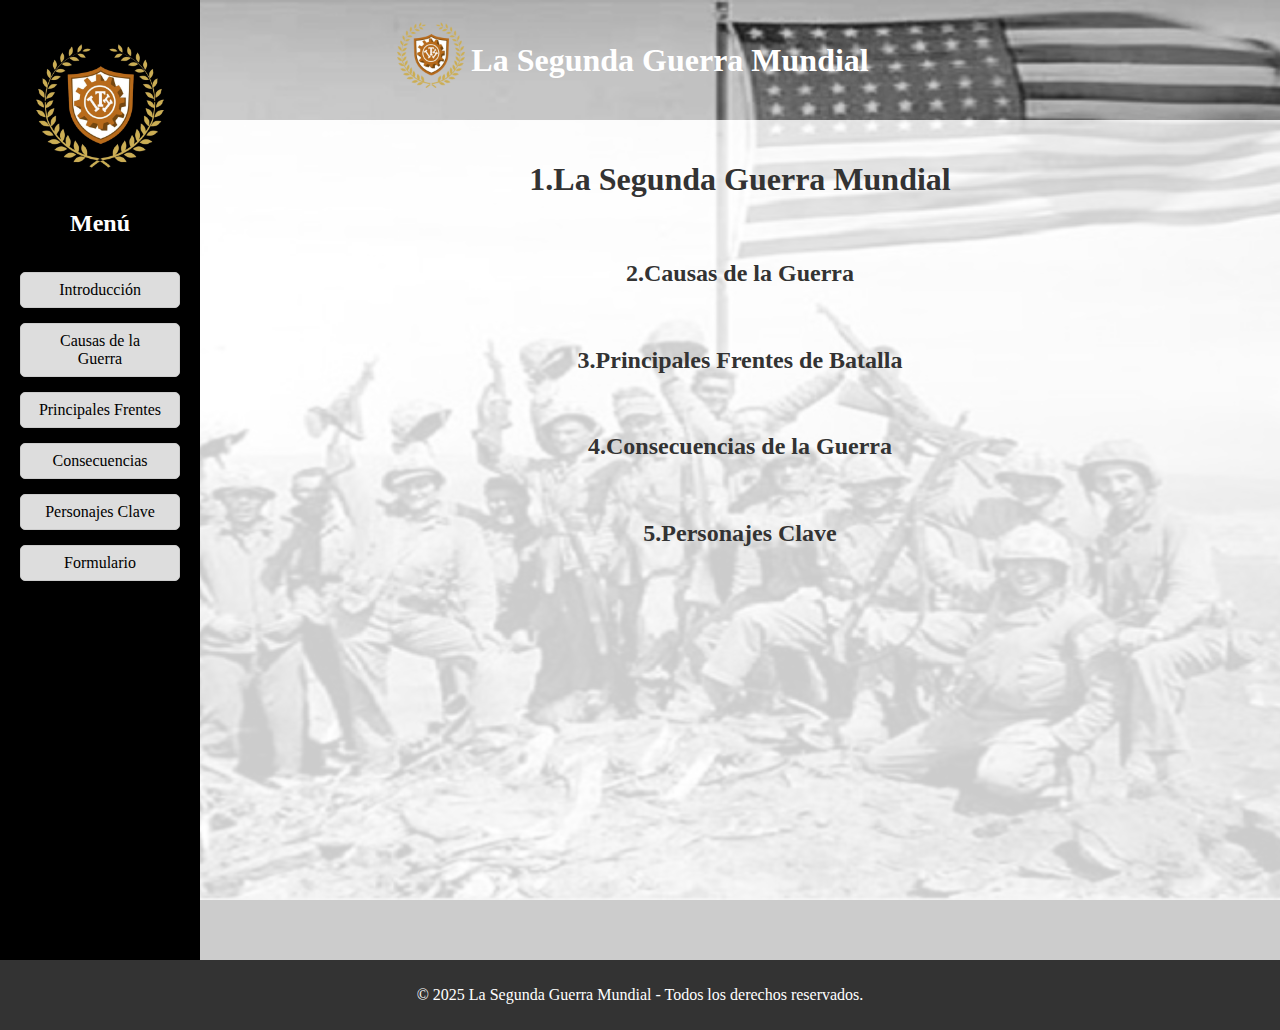
<file: misitiofinal/index.html>
<!DOCTYPE html>
<html lang="es">
<head>
    <meta charset="UTF-8">
    <meta name="viewport" content="width=device-width, initial-scale=1.0">
    <title>La Segunda Guerra Mundial</title>
    <link rel="stylesheet" href="css/style.css">
</head>
<body>
    <header>
        <div class="logo-container">
            <img src="dcc11b646cda1d1730e5da82bcdc0848_480x480_fit.png" alt="Logo">
            <h1>La Segunda Guerra Mundial</h1>
        </div>
    </header>

    <nav>
        <div class="logo-container">
            <img src="dcc11b646cda1d1730e5da82bcdc0848_480x480_fit.png" alt="Logo">
            <h2>Menú</h2>
        </div>
        <ul>
            <li><a href="introduccion.html">Introducción</a></li>
            <li><a href="Causasdelaguerra.html">Causas de la Guerra</a></li>
            <li><a href="principalesfrentres.html">Principales Frentes</a></li>
            <li><a href="consecuenciasdelaguerra.html">Consecuencias</a></li>
            <li><a href="personajesclave.html">Personajes Clave</a></li>
            <li><a href="formulario.html">Formulario</a></li>
        </ul>
    </nav>

    <main>
        <section id="introduccion">
            <h1>1.La Segunda Guerra Mundial</h1>
            
        </section>

        <section id="causas">
            <h2>2.Causas de la Guerra</h2>
            
        </section>

        <section id="principales-frentes">
            <h2>3.Principales Frentes de Batalla</h2>
            
        </section>

        <section id="consecuencias">
            <h2>4.Consecuencias de la Guerra</h2>
            
        </section>

        <section id="personajes-clave">
            <h2>5.Personajes Clave</h2>
            
        </section>
    </main>

    <footer>
        <p>&copy; 2025 La Segunda Guerra Mundial - Todos los derechos reservados.</p>
       
    </footer>
</body>
</html>
</file>
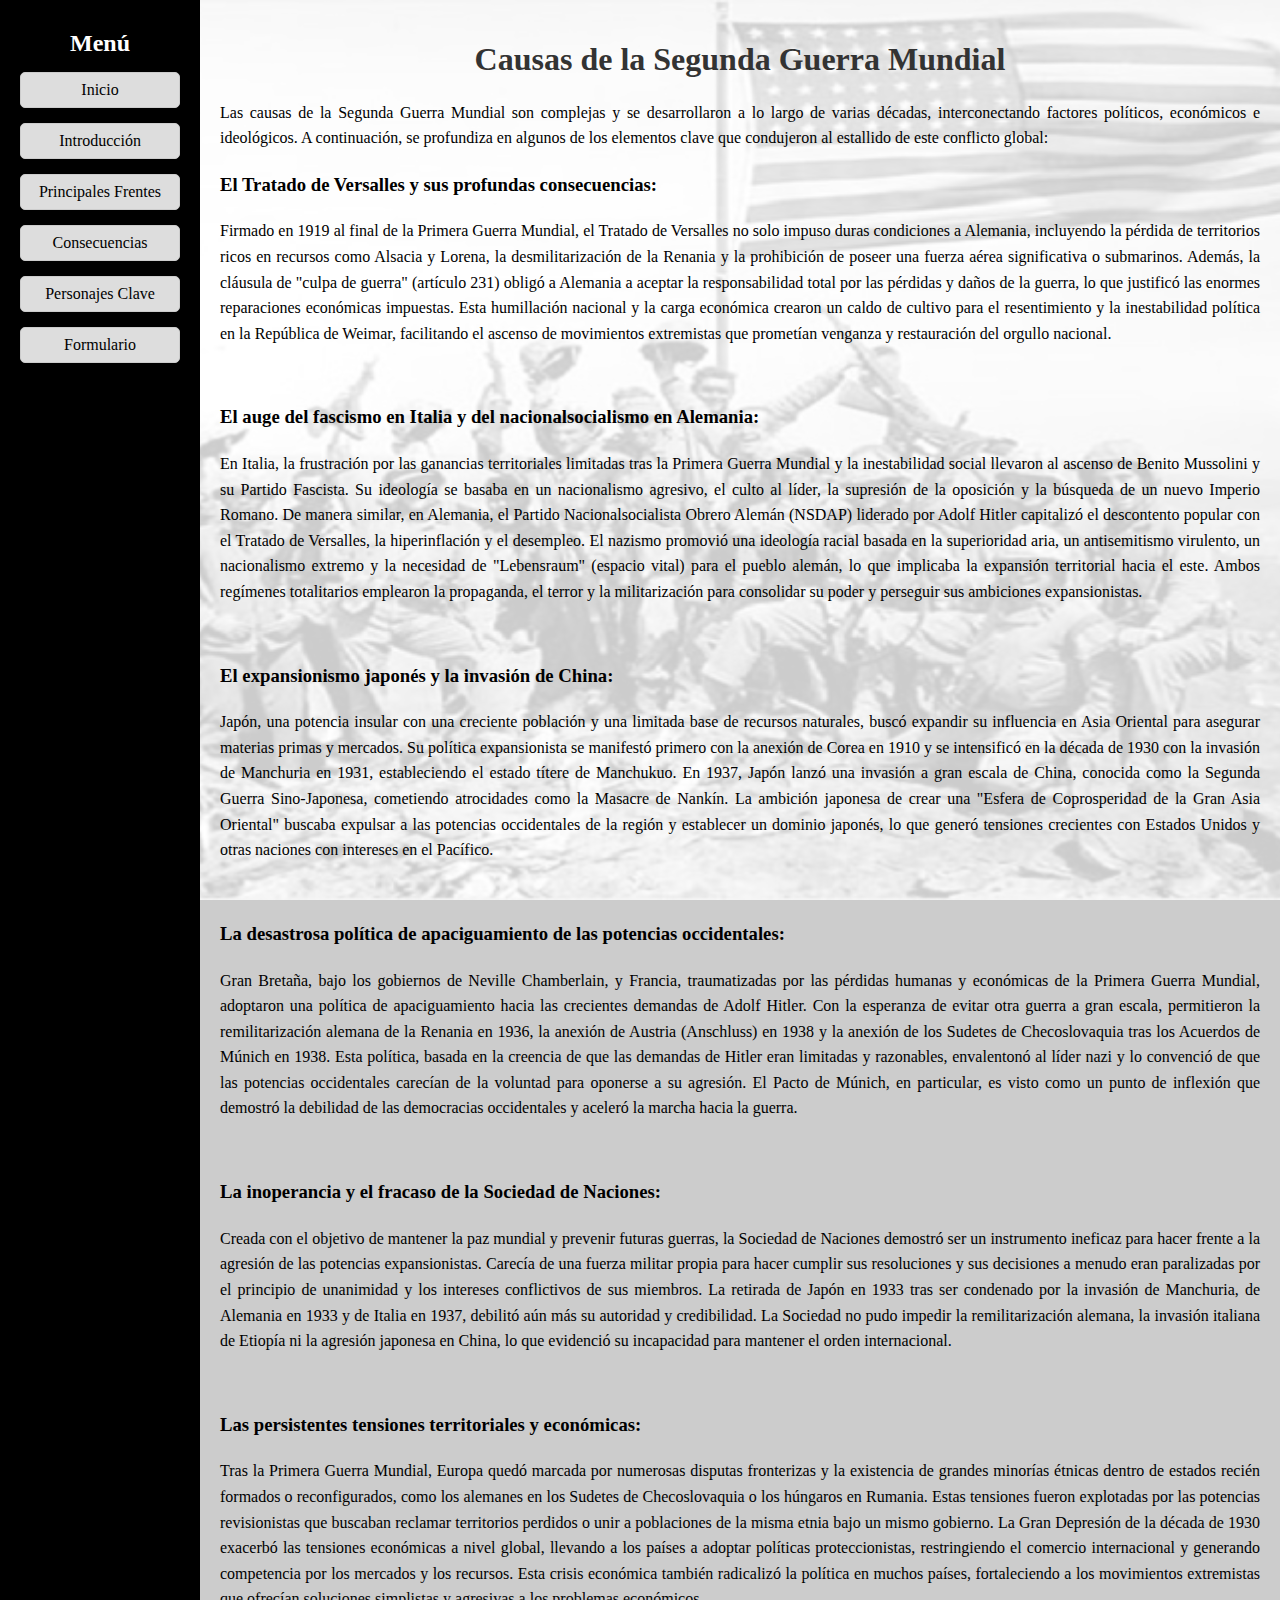
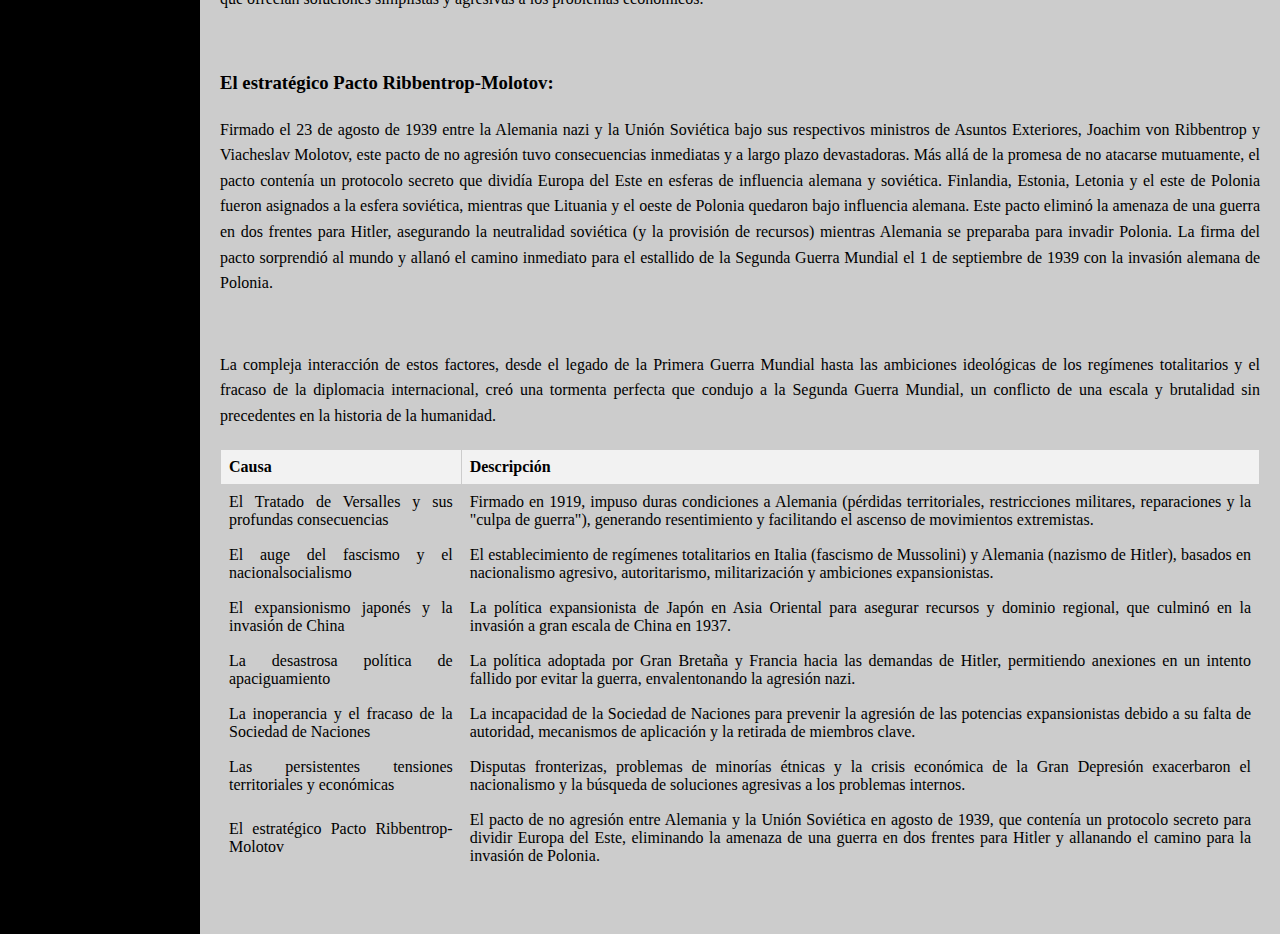
<file: misitiofinal/Causasdelaguerra.html>
<!DOCTYPE html>
<html lang="es">
<head>
    <meta charset="UTF-8">
    <meta name="viewport" content="width=device-width, initial-scale=1.0">
    <title>Introducción - La Segunda Guerra Mundial</title>
    <link rel="stylesheet" href="css/style.css">
</head>
<body>
    <nav>
        <h2>Menú</h2>
        <ul>
            <li><a href="index.html">Inicio</a></li>
            <li><a href="introduccion.html">Introducción</a></li> 
            
            <li><a href="principalesfrentres.html">Principales Frentes</a></li>
            <li><a href="consecuenciasdelaguerra.html">Consecuencias</a></li>
            <li><a href="personajesclave.html">Personajes Clave</a></li>
            <li><a href="formulario.html">Formulario</a></li>
        </ul>
    </nav>

    <main>
    <section id="causas">
        <h1>Causas de la Segunda Guerra Mundial</h1>
        <p>Las causas de la Segunda Guerra Mundial son complejas y se desarrollaron a lo largo de varias décadas, interconectando factores políticos, económicos e ideológicos. A continuación, se profundiza en algunos de los elementos clave que condujeron al estallido de este conflicto global:</p>
        <ul>
            <li>
                <h3>El Tratado de Versalles y sus profundas consecuencias:</h3>
                <p>Firmado en 1919 al final de la Primera Guerra Mundial, el Tratado de Versalles no solo impuso duras condiciones a Alemania, incluyendo la pérdida de territorios ricos en recursos como Alsacia y Lorena, la desmilitarización de la Renania y la prohibición de poseer una fuerza aérea significativa o submarinos. Además, la cláusula de "culpa de guerra" (artículo 231) obligó a Alemania a aceptar la responsabilidad total por las pérdidas y daños de la guerra, lo que justificó las enormes reparaciones económicas impuestas. Esta humillación nacional y la carga económica crearon un caldo de cultivo para el resentimiento y la inestabilidad política en la República de Weimar, facilitando el ascenso de movimientos extremistas que prometían venganza y restauración del orgullo nacional.</p>
            </li>
            <li>
                <h3>El auge del fascismo en Italia y del nacionalsocialismo en Alemania:</h3>
                <p>En Italia, la frustración por las ganancias territoriales limitadas tras la Primera Guerra Mundial y la inestabilidad social llevaron al ascenso de Benito Mussolini y su Partido Fascista. Su ideología se basaba en un nacionalismo agresivo, el culto al líder, la supresión de la oposición y la búsqueda de un nuevo Imperio Romano. De manera similar, en Alemania, el Partido Nacionalsocialista Obrero Alemán (NSDAP) liderado por Adolf Hitler capitalizó el descontento popular con el Tratado de Versalles, la hiperinflación y el desempleo. El nazismo promovió una ideología racial basada en la superioridad aria, un antisemitismo virulento, un nacionalismo extremo y la necesidad de "Lebensraum" (espacio vital) para el pueblo alemán, lo que implicaba la expansión territorial hacia el este. Ambos regímenes totalitarios emplearon la propaganda, el terror y la militarización para consolidar su poder y perseguir sus ambiciones expansionistas.</p>
            </li>
            <li>
                <h3>El expansionismo japonés y la invasión de China:</h3>
                <p>Japón, una potencia insular con una creciente población y una limitada base de recursos naturales, buscó expandir su influencia en Asia Oriental para asegurar materias primas y mercados. Su política expansionista se manifestó primero con la anexión de Corea en 1910 y se intensificó en la década de 1930 con la invasión de Manchuria en 1931, estableciendo el estado títere de Manchukuo. En 1937, Japón lanzó una invasión a gran escala de China, conocida como la Segunda Guerra Sino-Japonesa, cometiendo atrocidades como la Masacre de Nankín. La ambición japonesa de crear una "Esfera de Coprosperidad de la Gran Asia Oriental" buscaba expulsar a las potencias occidentales de la región y establecer un dominio japonés, lo que generó tensiones crecientes con Estados Unidos y otras naciones con intereses en el Pacífico.</p>
            </li>
            <li>
                <h3>La desastrosa política de apaciguamiento de las potencias occidentales:</h3>
                <p>Gran Bretaña, bajo los gobiernos de Neville Chamberlain, y Francia, traumatizadas por las pérdidas humanas y económicas de la Primera Guerra Mundial, adoptaron una política de apaciguamiento hacia las crecientes demandas de Adolf Hitler. Con la esperanza de evitar otra guerra a gran escala, permitieron la remilitarización alemana de la Renania en 1936, la anexión de Austria (Anschluss) en 1938 y la anexión de los Sudetes de Checoslovaquia tras los Acuerdos de Múnich en 1938. Esta política, basada en la creencia de que las demandas de Hitler eran limitadas y razonables, envalentonó al líder nazi y lo convenció de que las potencias occidentales carecían de la voluntad para oponerse a su agresión. El Pacto de Múnich, en particular, es visto como un punto de inflexión que demostró la debilidad de las democracias occidentales y aceleró la marcha hacia la guerra.</p>
            </li>
            <li>
                <h3>La inoperancia y el fracaso de la Sociedad de Naciones:</h3>
                <p>Creada con el objetivo de mantener la paz mundial y prevenir futuras guerras, la Sociedad de Naciones demostró ser un instrumento ineficaz para hacer frente a la agresión de las potencias expansionistas. Carecía de una fuerza militar propia para hacer cumplir sus resoluciones y sus decisiones a menudo eran paralizadas por el principio de unanimidad y los intereses conflictivos de sus miembros. La retirada de Japón en 1933 tras ser condenado por la invasión de Manchuria, de Alemania en 1933 y de Italia en 1937, debilitó aún más su autoridad y credibilidad. La Sociedad no pudo impedir la remilitarización alemana, la invasión italiana de Etiopía ni la agresión japonesa en China, lo que evidenció su incapacidad para mantener el orden internacional.</p>
            </li>
            <li>
                <h3>Las persistentes tensiones territoriales y económicas:</h3>
                <p>Tras la Primera Guerra Mundial, Europa quedó marcada por numerosas disputas fronterizas y la existencia de grandes minorías étnicas dentro de estados recién formados o reconfigurados, como los alemanes en los Sudetes de Checoslovaquia o los húngaros en Rumania. Estas tensiones fueron explotadas por las potencias revisionistas que buscaban reclamar territorios perdidos o unir a poblaciones de la misma etnia bajo un mismo gobierno. La Gran Depresión de la década de 1930 exacerbó las tensiones económicas a nivel global, llevando a los países a adoptar políticas proteccionistas, restringiendo el comercio internacional y generando competencia por los mercados y los recursos. Esta crisis económica también radicalizó la política en muchos países, fortaleciendo a los movimientos extremistas que ofrecían soluciones simplistas y agresivas a los problemas económicos.</p>
            </li>
            <li>
                <h3>El estratégico Pacto Ribbentrop-Molotov:</h3>
                <p>Firmado el 23 de agosto de 1939 entre la Alemania nazi y la Unión Soviética bajo sus respectivos ministros de Asuntos Exteriores, Joachim von Ribbentrop y Viacheslav Molotov, este pacto de no agresión tuvo consecuencias inmediatas y a largo plazo devastadoras. Más allá de la promesa de no atacarse mutuamente, el pacto contenía un protocolo secreto que dividía Europa del Este en esferas de influencia alemana y soviética. Finlandia, Estonia, Letonia y el este de Polonia fueron asignados a la esfera soviética, mientras que Lituania y el oeste de Polonia quedaron bajo influencia alemana. Este pacto eliminó la amenaza de una guerra en dos frentes para Hitler, asegurando la neutralidad soviética (y la provisión de recursos) mientras Alemania se preparaba para invadir Polonia. La firma del pacto sorprendió al mundo y allanó el camino inmediato para el estallido de la Segunda Guerra Mundial el 1 de septiembre de 1939 con la invasión alemana de Polonia.</p>
            </li>
        </ul>
        <p>La compleja interacción de estos factores, desde el legado de la Primera Guerra Mundial hasta las ambiciones ideológicas de los regímenes totalitarios y el fracaso de la diplomacia internacional, creó una tormenta perfecta que condujo a la Segunda Guerra Mundial, un conflicto de una escala y brutalidad sin precedentes en la historia de la humanidad.</p>

        <table>
            <thead>
                <tr>
                    <th>Causa</th>
                    <th>Descripción</th>
                </tr>
            </thead>
            <tbody>
                <tr>
                    <td>El Tratado de Versalles y sus profundas consecuencias</td>
                    <td>Firmado en 1919, impuso duras condiciones a Alemania (pérdidas territoriales, restricciones militares, reparaciones y la "culpa de guerra"), generando resentimiento y facilitando el ascenso de movimientos extremistas.</td>
                </tr>
                <tr>
                    <td>El auge del fascismo y el nacionalsocialismo</td>
                    <td>El establecimiento de regímenes totalitarios en Italia (fascismo de Mussolini) y Alemania (nazismo de Hitler), basados en nacionalismo agresivo, autoritarismo, militarización y ambiciones expansionistas.</td>
                </tr>
                <tr>
                    <td>El expansionismo japonés y la invasión de China</td>
                    <td>La política expansionista de Japón en Asia Oriental para asegurar recursos y dominio regional, que culminó en la invasión a gran escala de China en 1937.</td>
                </tr>
                <tr>
                    <td>La desastrosa política de apaciguamiento</td>
                    <td>La política adoptada por Gran Bretaña y Francia hacia las demandas de Hitler, permitiendo anexiones en un intento fallido por evitar la guerra, envalentonando la agresión nazi.</td>
                </tr>
                <tr>
                    <td>La inoperancia y el fracaso de la Sociedad de Naciones</td>
                    <td>La incapacidad de la Sociedad de Naciones para prevenir la agresión de las potencias expansionistas debido a su falta de autoridad, mecanismos de aplicación y la retirada de miembros clave.</td>
                </tr>
                <tr>
                    <td>Las persistentes tensiones territoriales y económicas</td>
                    <td>Disputas fronterizas, problemas de minorías étnicas y la crisis económica de la Gran Depresión exacerbaron el nacionalismo y la búsqueda de soluciones agresivas a los problemas internos.</td>
                </tr>
                <tr>
                    <td>El estratégico Pacto Ribbentrop-Molotov</td>
                    <td>El pacto de no agresión entre Alemania y la Unión Soviética en agosto de 1939, que contenía un protocolo secreto para dividir Europa del Este, eliminando la amenaza de una guerra en dos frentes para Hitler y allanando el camino para la invasión de Polonia.</td>
                </tr>
            </tbody>
        </table>
    </section>
</main>
</body>
</html>
</file>
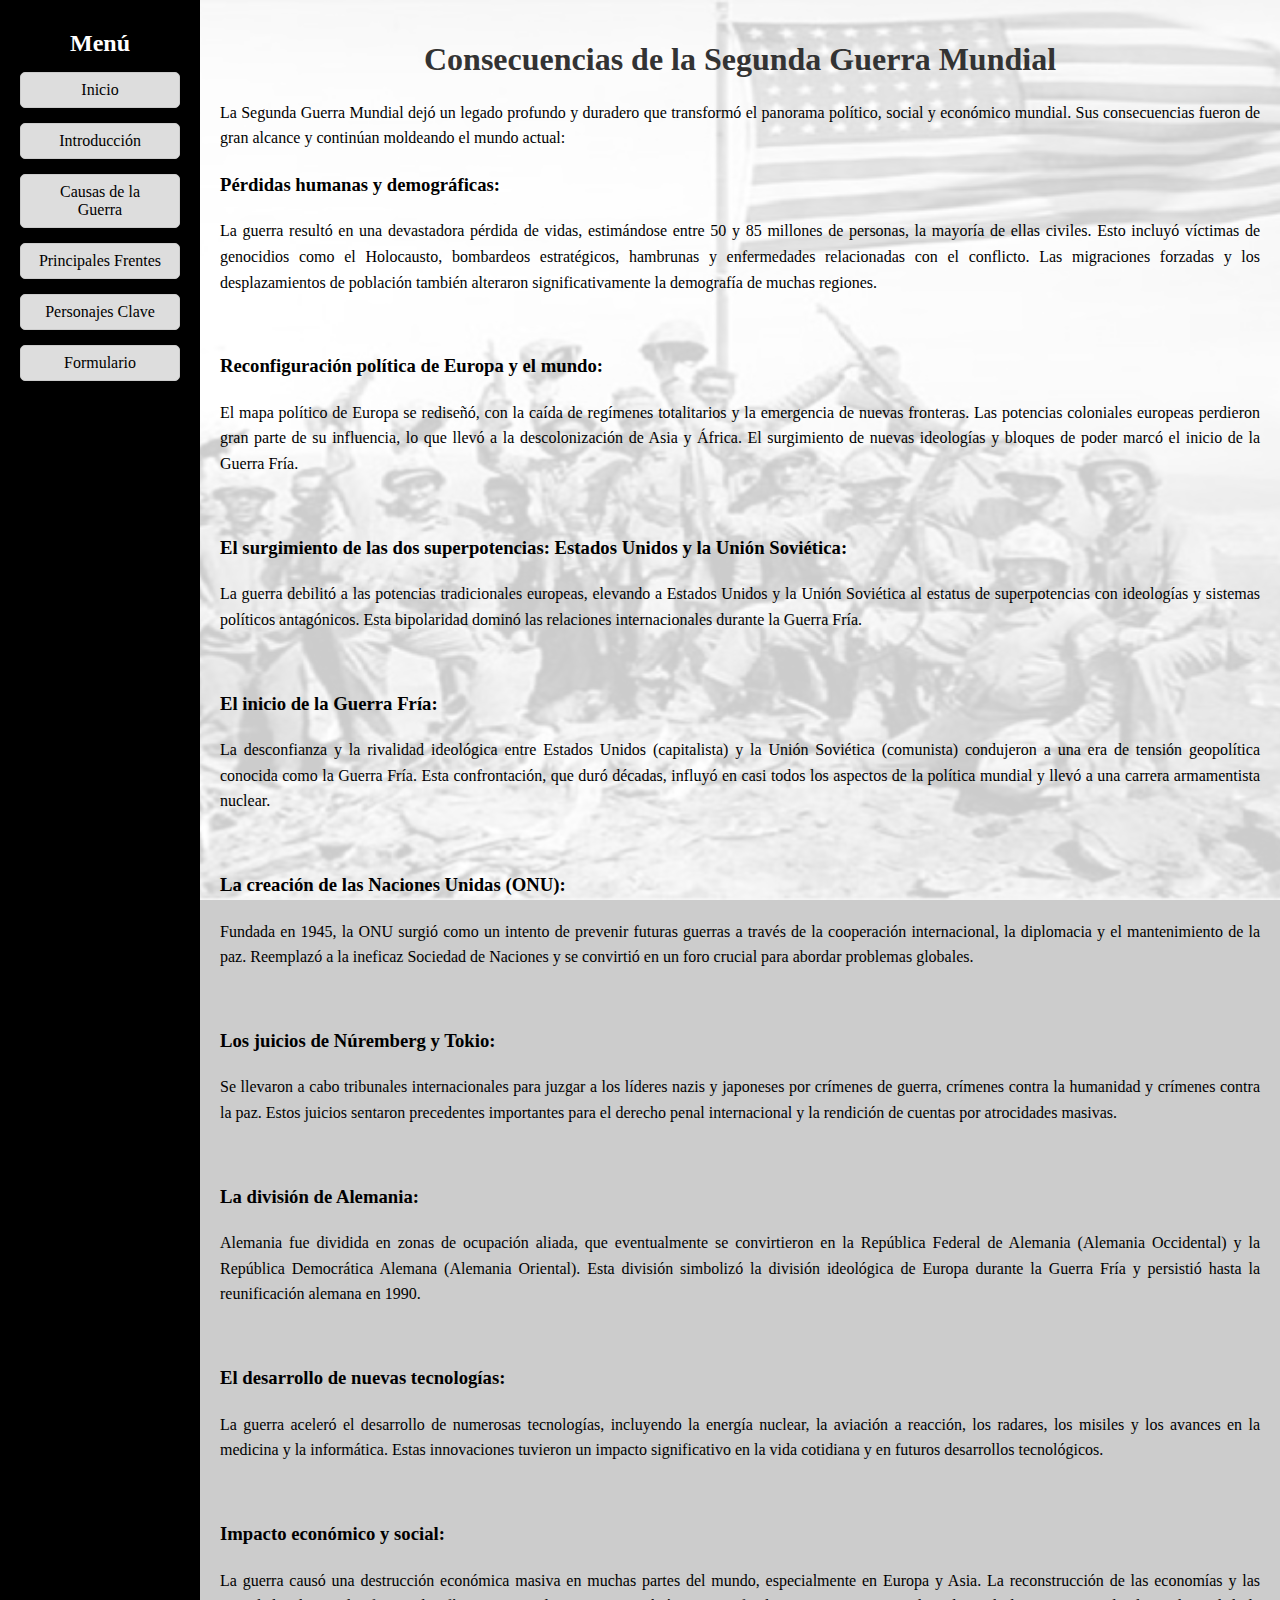
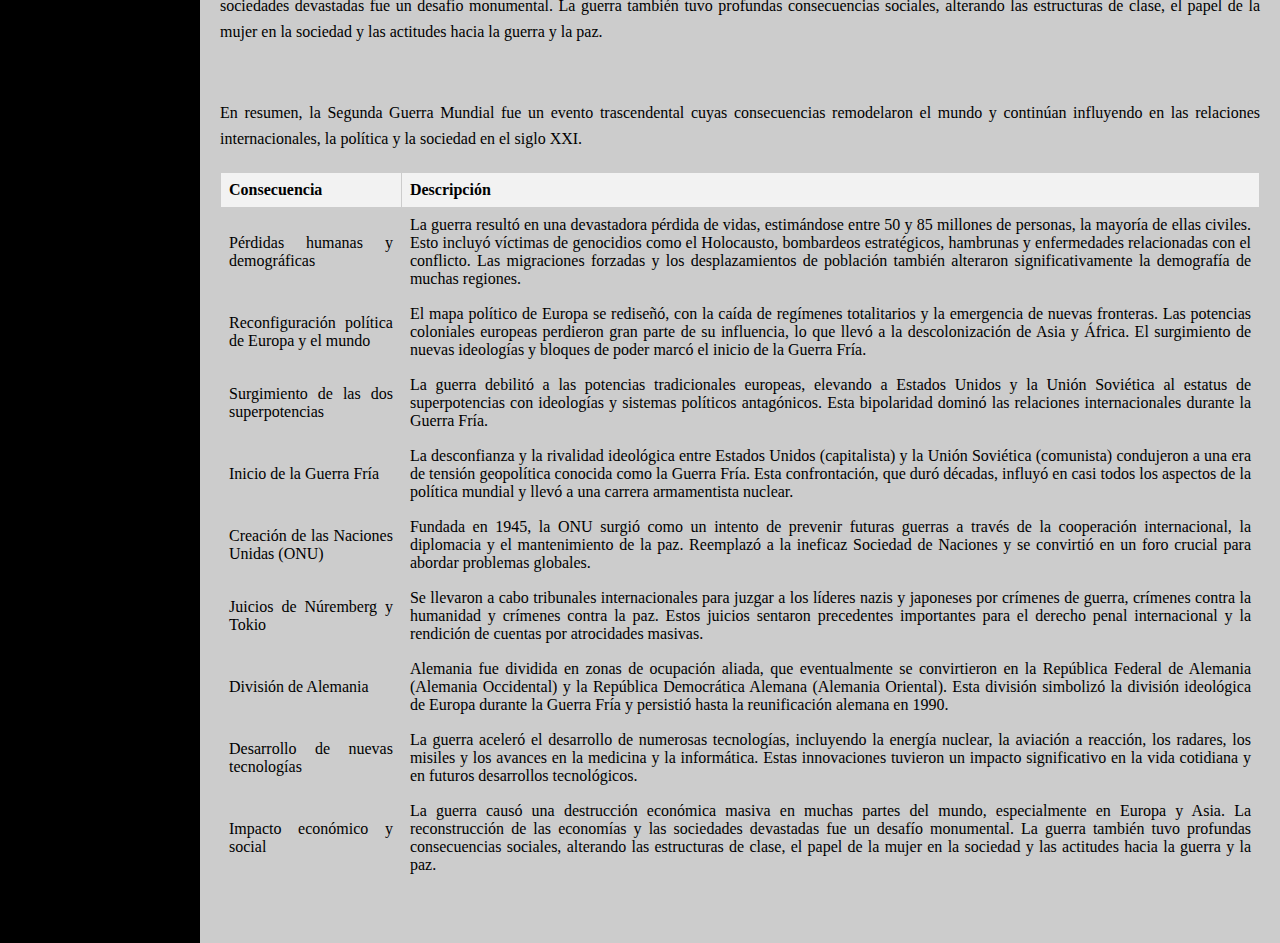
<file: misitiofinal/consecuenciasdelaguerra.html>
<!DOCTYPE html>
<html lang="es">
<head>
    <meta charset="UTF-8">
    <meta name="viewport" content="width=device-width, initial-scale=1.0">
    <title>Introducción - La Segunda Guerra Mundial</title>
    <link rel="stylesheet" href="css/style.css">
</head>
<body>
    <nav>
        <h2>Menú</h2>
        <ul>
            <li><a href="index.html">Inicio</a></li> <li>
            <li><a href="introduccion.html">Introducción</a></li> 
            <li><a href="Causasdelaguerra.html">Causas de la Guerra</a></li>
            <li><a href="principalesfrentres.html">Principales Frentes</a></li>
           
            <li><a href="personajesclave.html">Personajes Clave</a></li>
            <li><a href="formulario.html">Formulario</a></li>
        </ul>
    </nav>

    <main>
        <section id="consecuencias">
            <h1>Consecuencias de la Segunda Guerra Mundial</h1>
            <p>La Segunda Guerra Mundial dejó un legado profundo y duradero que transformó el panorama político, social y económico mundial. Sus consecuencias fueron de gran alcance y continúan moldeando el mundo actual:</p>
            <ul>
                <li>
                    <h3>Pérdidas humanas y demográficas:</h3>
                    <p>La guerra resultó en una devastadora pérdida de vidas, estimándose entre 50 y 85 millones de personas, la mayoría de ellas civiles. Esto incluyó víctimas de genocidios como el Holocausto, bombardeos estratégicos, hambrunas y enfermedades relacionadas con el conflicto. Las migraciones forzadas y los desplazamientos de población también alteraron significativamente la demografía de muchas regiones.</p>
                </li>
                <li>
                    <h3>Reconfiguración política de Europa y el mundo:</h3>
                    <p>El mapa político de Europa se rediseñó, con la caída de regímenes totalitarios y la emergencia de nuevas fronteras. Las potencias coloniales europeas perdieron gran parte de su influencia, lo que llevó a la descolonización de Asia y África. El surgimiento de nuevas ideologías y bloques de poder marcó el inicio de la Guerra Fría.</p>
                </li>
                <li>
                    <h3>El surgimiento de las dos superpotencias: Estados Unidos y la Unión Soviética:</h3>
                    <p>La guerra debilitó a las potencias tradicionales europeas, elevando a Estados Unidos y la Unión Soviética al estatus de superpotencias con ideologías y sistemas políticos antagónicos. Esta bipolaridad dominó las relaciones internacionales durante la Guerra Fría.</p>
                </li>
                <li>
                    <h3>El inicio de la Guerra Fría:</h3>
                    <p>La desconfianza y la rivalidad ideológica entre Estados Unidos (capitalista) y la Unión Soviética (comunista) condujeron a una era de tensión geopolítica conocida como la Guerra Fría. Esta confrontación, que duró décadas, influyó en casi todos los aspectos de la política mundial y llevó a una carrera armamentista nuclear.</p>
                </li>
                <li>
                    <h3>La creación de las Naciones Unidas (ONU):</h3>
                    <p>Fundada en 1945, la ONU surgió como un intento de prevenir futuras guerras a través de la cooperación internacional, la diplomacia y el mantenimiento de la paz. Reemplazó a la ineficaz Sociedad de Naciones y se convirtió en un foro crucial para abordar problemas globales.</p>
                </li>
                <li>
                    <h3>Los juicios de Núremberg y Tokio:</h3>
                    <p>Se llevaron a cabo tribunales internacionales para juzgar a los líderes nazis y japoneses por crímenes de guerra, crímenes contra la humanidad y crímenes contra la paz. Estos juicios sentaron precedentes importantes para el derecho penal internacional y la rendición de cuentas por atrocidades masivas.</p>
                </li>
                <li>
                    <h3>La división de Alemania:</h3>
                    <p>Alemania fue dividida en zonas de ocupación aliada, que eventualmente se convirtieron en la República Federal de Alemania (Alemania Occidental) y la República Democrática Alemana (Alemania Oriental). Esta división simbolizó la división ideológica de Europa durante la Guerra Fría y persistió hasta la reunificación alemana en 1990.</p>
                </li>
                <li>
                    <h3>El desarrollo de nuevas tecnologías:</h3>
                    <p>La guerra aceleró el desarrollo de numerosas tecnologías, incluyendo la energía nuclear, la aviación a reacción, los radares, los misiles y los avances en la medicina y la informática. Estas innovaciones tuvieron un impacto significativo en la vida cotidiana y en futuros desarrollos tecnológicos.</p>
                </li>
                <li>
                    <h3>Impacto económico y social:</h3>
                    <p>La guerra causó una destrucción económica masiva en muchas partes del mundo, especialmente en Europa y Asia. La reconstrucción de las economías y las sociedades devastadas fue un desafío monumental. La guerra también tuvo profundas consecuencias sociales, alterando las estructuras de clase, el papel de la mujer en la sociedad y las actitudes hacia la guerra y la paz.</p>
                </li>
            </ul>
            <p>En resumen, la Segunda Guerra Mundial fue un evento trascendental cuyas consecuencias remodelaron el mundo y continúan influyendo en las relaciones internacionales, la política y la sociedad en el siglo XXI.</p>

            <table>
                <thead>
                    <tr>
                        <th>Consecuencia</th>
                        <th>Descripción</th>
                    </tr>
                </thead>
                <tbody>
                    <tr>
                        <td>Pérdidas humanas y demográficas</td>
                        <td>La guerra resultó en una devastadora pérdida de vidas, estimándose entre 50 y 85 millones de personas, la mayoría de ellas civiles. Esto incluyó víctimas de genocidios como el Holocausto, bombardeos estratégicos, hambrunas y enfermedades relacionadas con el conflicto. Las migraciones forzadas y los desplazamientos de población también alteraron significativamente la demografía de muchas regiones.</td>
                    </tr>
                    <tr>
                        <td>Reconfiguración política de Europa y el mundo</td>
                        <td>El mapa político de Europa se rediseñó, con la caída de regímenes totalitarios y la emergencia de nuevas fronteras. Las potencias coloniales europeas perdieron gran parte de su influencia, lo que llevó a la descolonización de Asia y África. El surgimiento de nuevas ideologías y bloques de poder marcó el inicio de la Guerra Fría.</td>
                    </tr>
                    <tr>
                        <td>Surgimiento de las dos superpotencias</td>
                        <td>La guerra debilitó a las potencias tradicionales europeas, elevando a Estados Unidos y la Unión Soviética al estatus de superpotencias con ideologías y sistemas políticos antagónicos. Esta bipolaridad dominó las relaciones internacionales durante la Guerra Fría.</td>
                    </tr>
                    <tr>
                        <td>Inicio de la Guerra Fría</td>
                        <td>La desconfianza y la rivalidad ideológica entre Estados Unidos (capitalista) y la Unión Soviética (comunista) condujeron a una era de tensión geopolítica conocida como la Guerra Fría. Esta confrontación, que duró décadas, influyó en casi todos los aspectos de la política mundial y llevó a una carrera armamentista nuclear.</td>
                    </tr>
                    <tr>
                        <td>Creación de las Naciones Unidas (ONU)</td>
                        <td>Fundada en 1945, la ONU surgió como un intento de prevenir futuras guerras a través de la cooperación internacional, la diplomacia y el mantenimiento de la paz. Reemplazó a la ineficaz Sociedad de Naciones y se convirtió en un foro crucial para abordar problemas globales.</td>
                    </tr>
                    <tr>
                        <td>Juicios de Núremberg y Tokio</td>
                        <td>Se llevaron a cabo tribunales internacionales para juzgar a los líderes nazis y japoneses por crímenes de guerra, crímenes contra la humanidad y crímenes contra la paz. Estos juicios sentaron precedentes importantes para el derecho penal internacional y la rendición de cuentas por atrocidades masivas.</td>
                    </tr>
                    <tr>
                        <td>División de Alemania</td>
                        <td>Alemania fue dividida en zonas de ocupación aliada, que eventualmente se convirtieron en la República Federal de Alemania (Alemania Occidental) y la República Democrática Alemana (Alemania Oriental). Esta división simbolizó la división ideológica de Europa durante la Guerra Fría y persistió hasta la reunificación alemana en 1990.</td>
                    </tr>
                    <tr>
                        <td>Desarrollo de nuevas tecnologías</td>
                        <td>La guerra aceleró el desarrollo de numerosas tecnologías, incluyendo la energía nuclear, la aviación a reacción, los radares, los misiles y los avances en la medicina y la informática. Estas innovaciones tuvieron un impacto significativo en la vida cotidiana y en futuros desarrollos tecnológicos.</td>
                    </tr>
                    <tr>
                        <td>Impacto económico y social</td>
                        <td>La guerra causó una destrucción económica masiva en muchas partes del mundo, especialmente en Europa y Asia. La reconstrucción de las economías y las sociedades devastadas fue un desafío monumental. La guerra también tuvo profundas consecuencias sociales, alterando las estructuras de clase, el papel de la mujer en la sociedad y las actitudes hacia la guerra y la paz.</td>
                    </tr>
                </tbody>
            </table>
        </section>
    </main>
</body>
</html>
</file>
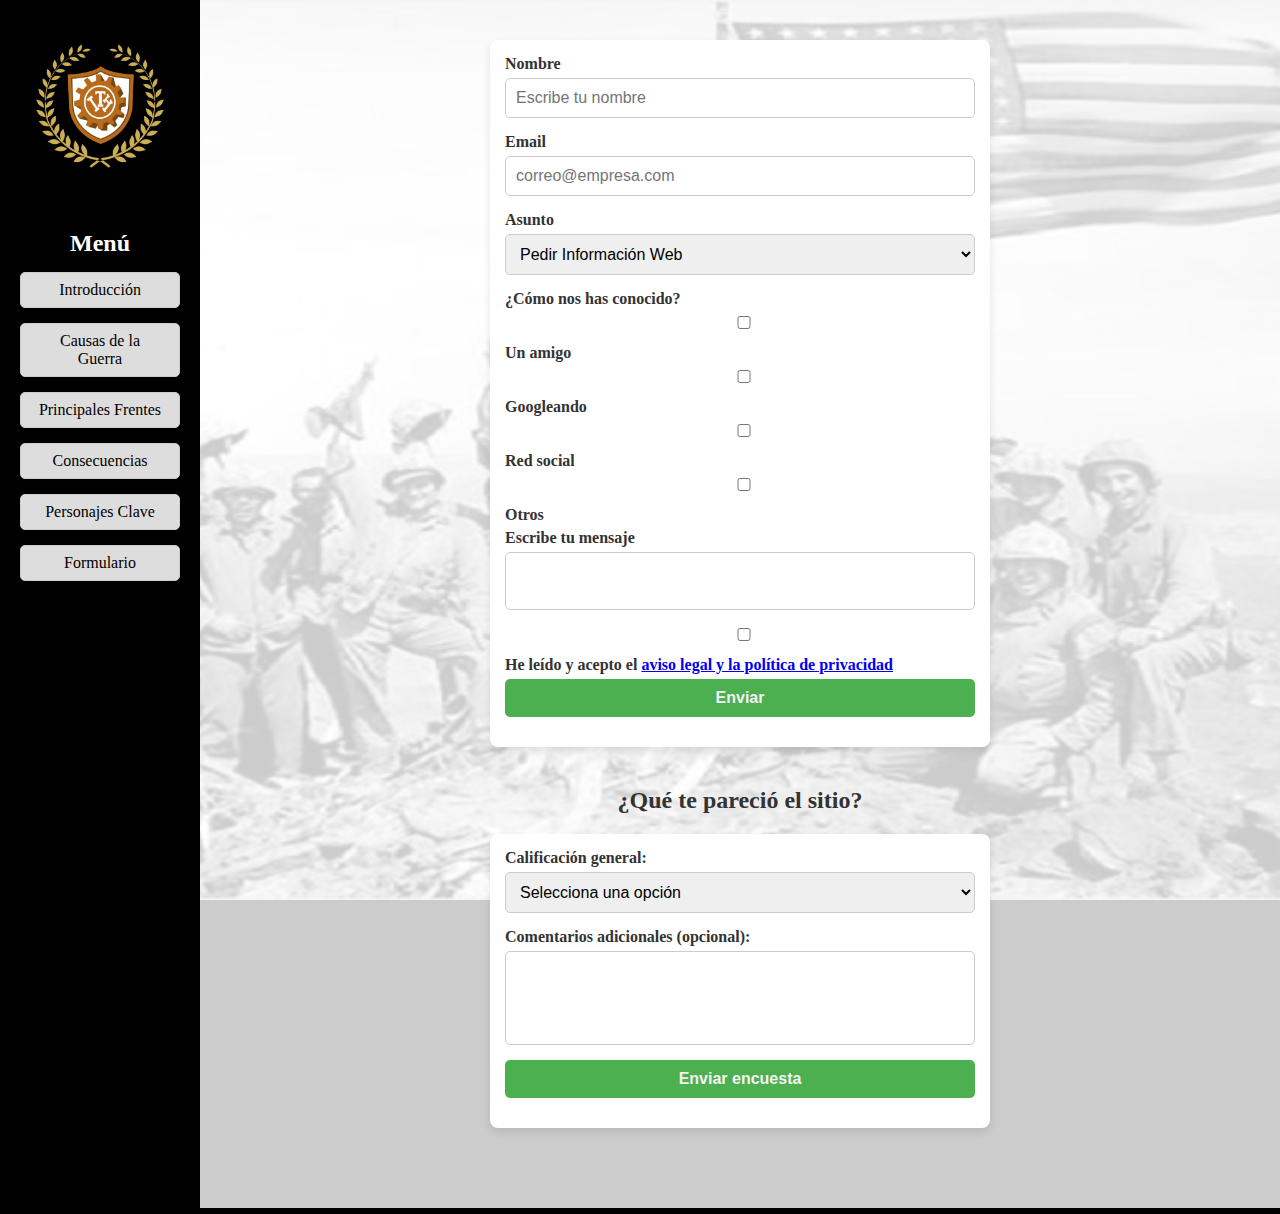
<file: misitiofinal/formulario.html>
<body>
    <nav>
        <div class="logo-container">
            <img src="dcc11b646cda1d1730e5da82bcdc0848_480x480_fit.png" alt="Logo" style="max-width: 200px; height: auto;">
        </div>
        <link rel="stylesheet" href="css/style.css">
        <h2>Menú</h2>
        <ul>
            <li><a href="introduccion.html">Introducción</a></li>
            <li><a href="Causasdelaguerra.html">Causas de la Guerra</a></li>
            <li><a href="principalesfrentres.html">Principales Frentes</a></li>
            <li><a href="consecuenciasdelaguerra.html">Consecuencias</a></li>
            <li><a href="personajesclave.html">Personajes Clave</a></li>
            <li><a href="formulario.html">Formulario</a></li>
        </ul>
    </nav>
    <main>
        <form action="#" name="solucionFormulario">
            <label for="nombre">Nombre</label>
            <input type="text" id="nombre" name="nombre" placeholder="Escribe tu nombre" maxlength="30">

            <label for="email">Email</label>
            <input type="email" id="email" name="email" placeholder="correo@empresa.com" maxlength="30">

            <label for="asunto">Asunto</label>
            <select name="asunto" id="asunto">
                <option value="Informacionweb">Pedir Información Web</option>
                <option value="CitaPrevia">Solicitar Cita Previa</option>
                <option value="Otros">Otros</option>
            </select>

            <label for="marketing">¿Cómo nos has conocido?</label>
            <div class="marketing">
                <input type="checkbox" value="amigo" id="amigo"><label for="amigo">Un amigo</label>
                <input type="checkbox" value="google" id="googleando"><label for="google">Googleando</label>
                <input type="checkbox" value="redsocial" id="redsocial"><label for="redsocial">Red social</label>
                <input type="checkbox" value="otros" id="otros"><label for="otros">Otros</label>
            </div>

            <label for="mensaje">Escribe tu mensaje</label>
            <textarea name="mensaje" id="mensaje" maxlength="300"></textarea>

            <input type="checkbox" value="Acepta_RGPD" id="rgpd" required>
            <label for="rgpd" class="rgpd">He leído y acepto el <a href="#" target="_blank">aviso legal y la política de privacidad</a></label>

            <button type="submit">Enviar</button>
        </form>

        <section id="encuesta">
            <h2>¿Qué te pareció el sitio?</h2>
            <form id="formulario-encuesta">
                <div>
                    <label for="calificacion">Calificación general:</label>
                    <select id="calificacion" name="calificacion">
                        <option value="">Selecciona una opción</option>
                        <option value="muy-bueno">Muy bueno</option>
                        <option value="bueno">Bueno</option>
                        <option value="regular">Regular</option>
                        <option value="malo">Malo</option>
                        <option value="muy-malo">Muy malo</option>
                    </select>
                </div>
                <div>
                    <label for="comentarios">Comentarios adicionales (opcional):</label>
                    <textarea id="comentarios" name="comentarios" rows="4"></textarea>
                </div>
                <button type="submit">Enviar encuesta</button>
            </form>
        </section>
    </main>
</body>
</file>
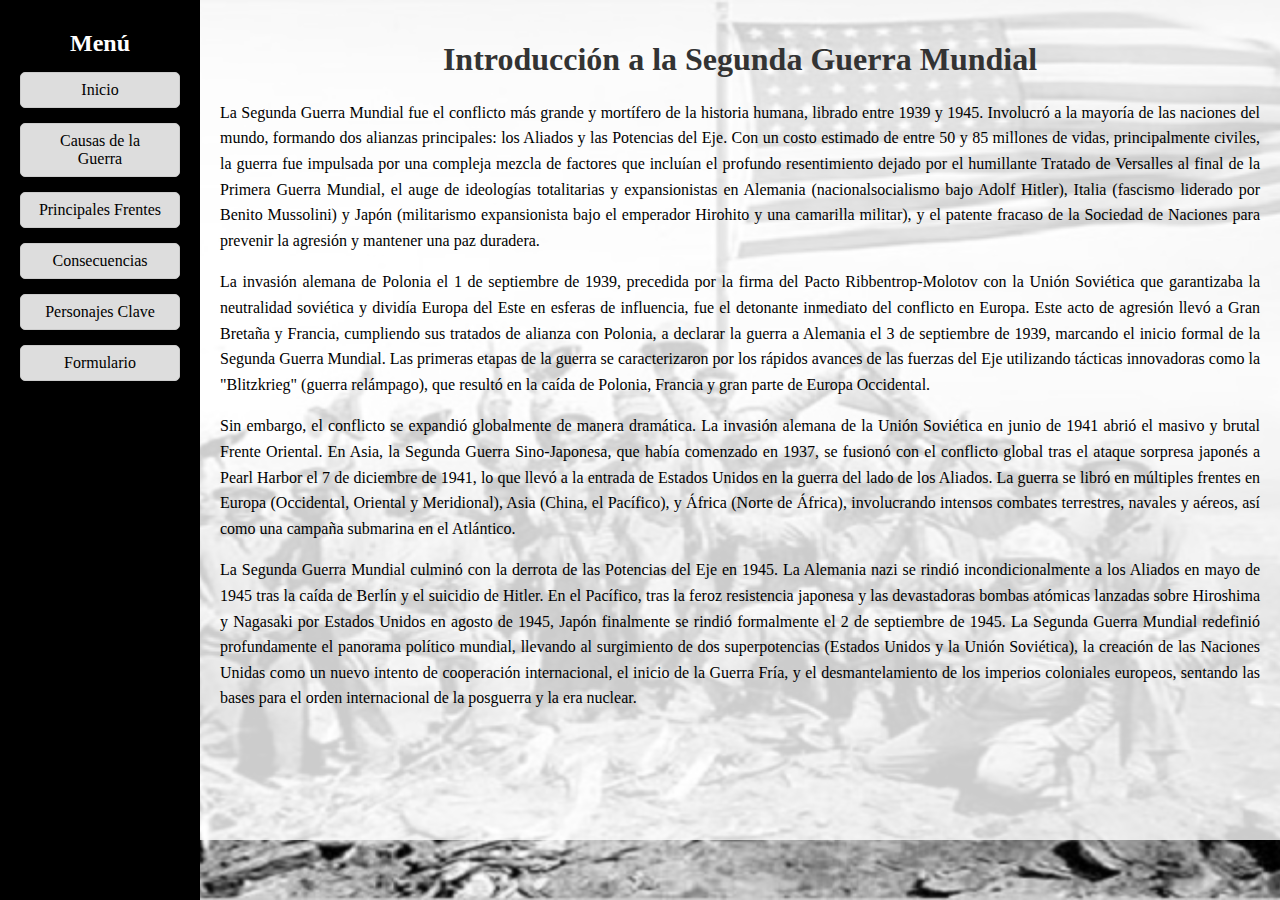
<file: misitiofinal/introduccion.html>
<!DOCTYPE html>
<html lang="es">
<head>
    <meta charset="UTF-8">
    <meta name="viewport" content="width=device-width, initial-scale=1.0">
    <title>Introducción - La Segunda Guerra Mundial</title>
    <link rel="stylesheet" href="css/style.css">
</head>
<body>
    <nav>
        <h2>Menú</h2>
        <ul>
            <li><a href="index.html">Inicio</a></li>
           
            <li><a href="Causasdelaguerra.html">Causas de la Guerra</a></li>
            <li><a href="principalesfrentres.html">Principales Frentes</a></li>
            <li><a href="consecuenciasdelaguerra.html">Consecuencias</a></li>
            <li><a href="personajesclave.html">Personajes Clave</a></li>
            <li><a href="formulario.html">Formulario</a></li>
        </ul>
    </nav>

    <main>
    <section id="introduccion">
        <h1>Introducción a la Segunda Guerra Mundial</h1>
        <p>La Segunda Guerra Mundial fue el conflicto más grande y mortífero de la historia humana, librado entre 1939 y 1945. Involucró a la mayoría de las naciones del mundo, formando dos alianzas principales: los Aliados y las Potencias del Eje. Con un costo estimado de entre 50 y 85 millones de vidas, principalmente civiles, la guerra fue impulsada por una compleja mezcla de factores que incluían el profundo resentimiento dejado por el humillante Tratado de Versalles al final de la Primera Guerra Mundial, el auge de ideologías totalitarias y expansionistas en Alemania (nacionalsocialismo bajo Adolf Hitler), Italia (fascismo liderado por Benito Mussolini) y Japón (militarismo expansionista bajo el emperador Hirohito y una camarilla militar), y el patente fracaso de la Sociedad de Naciones para prevenir la agresión y mantener una paz duradera.</p>

        <p>La invasión alemana de Polonia el 1 de septiembre de 1939, precedida por la firma del Pacto Ribbentrop-Molotov con la Unión Soviética que garantizaba la neutralidad soviética y dividía Europa del Este en esferas de influencia, fue el detonante inmediato del conflicto en Europa. Este acto de agresión llevó a Gran Bretaña y Francia, cumpliendo sus tratados de alianza con Polonia, a declarar la guerra a Alemania el 3 de septiembre de 1939, marcando el inicio formal de la Segunda Guerra Mundial. Las primeras etapas de la guerra se caracterizaron por los rápidos avances de las fuerzas del Eje utilizando tácticas innovadoras como la "Blitzkrieg" (guerra relámpago), que resultó en la caída de Polonia, Francia y gran parte de Europa Occidental.</p>

        <p>Sin embargo, el conflicto se expandió globalmente de manera dramática. La invasión alemana de la Unión Soviética en junio de 1941 abrió el masivo y brutal Frente Oriental. En Asia, la Segunda Guerra Sino-Japonesa, que había comenzado en 1937, se fusionó con el conflicto global tras el ataque sorpresa japonés a Pearl Harbor el 7 de diciembre de 1941, lo que llevó a la entrada de Estados Unidos en la guerra del lado de los Aliados. La guerra se libró en múltiples frentes en Europa (Occidental, Oriental y Meridional), Asia (China, el Pacífico), y África (Norte de África), involucrando intensos combates terrestres, navales y aéreos, así como una campaña submarina en el Atlántico.</p>

        <p>La Segunda Guerra Mundial culminó con la derrota de las Potencias del Eje en 1945. La Alemania nazi se rindió incondicionalmente a los Aliados en mayo de 1945 tras la caída de Berlín y el suicidio de Hitler. En el Pacífico, tras la feroz resistencia japonesa y las devastadoras bombas atómicas lanzadas sobre Hiroshima y Nagasaki por Estados Unidos en agosto de 1945, Japón finalmente se rindió formalmente el 2 de septiembre de 1945. La Segunda Guerra Mundial redefinió profundamente el panorama político mundial, llevando al surgimiento de dos superpotencias (Estados Unidos y la Unión Soviética), la creación de las Naciones Unidas como un nuevo intento de cooperación internacional, el inicio de la Guerra Fría, y el desmantelamiento de los imperios coloniales europeos, sentando las bases para el orden internacional de la posguerra y la era nuclear.</p>
    </section>
</main>
</body>
</html>
</file>
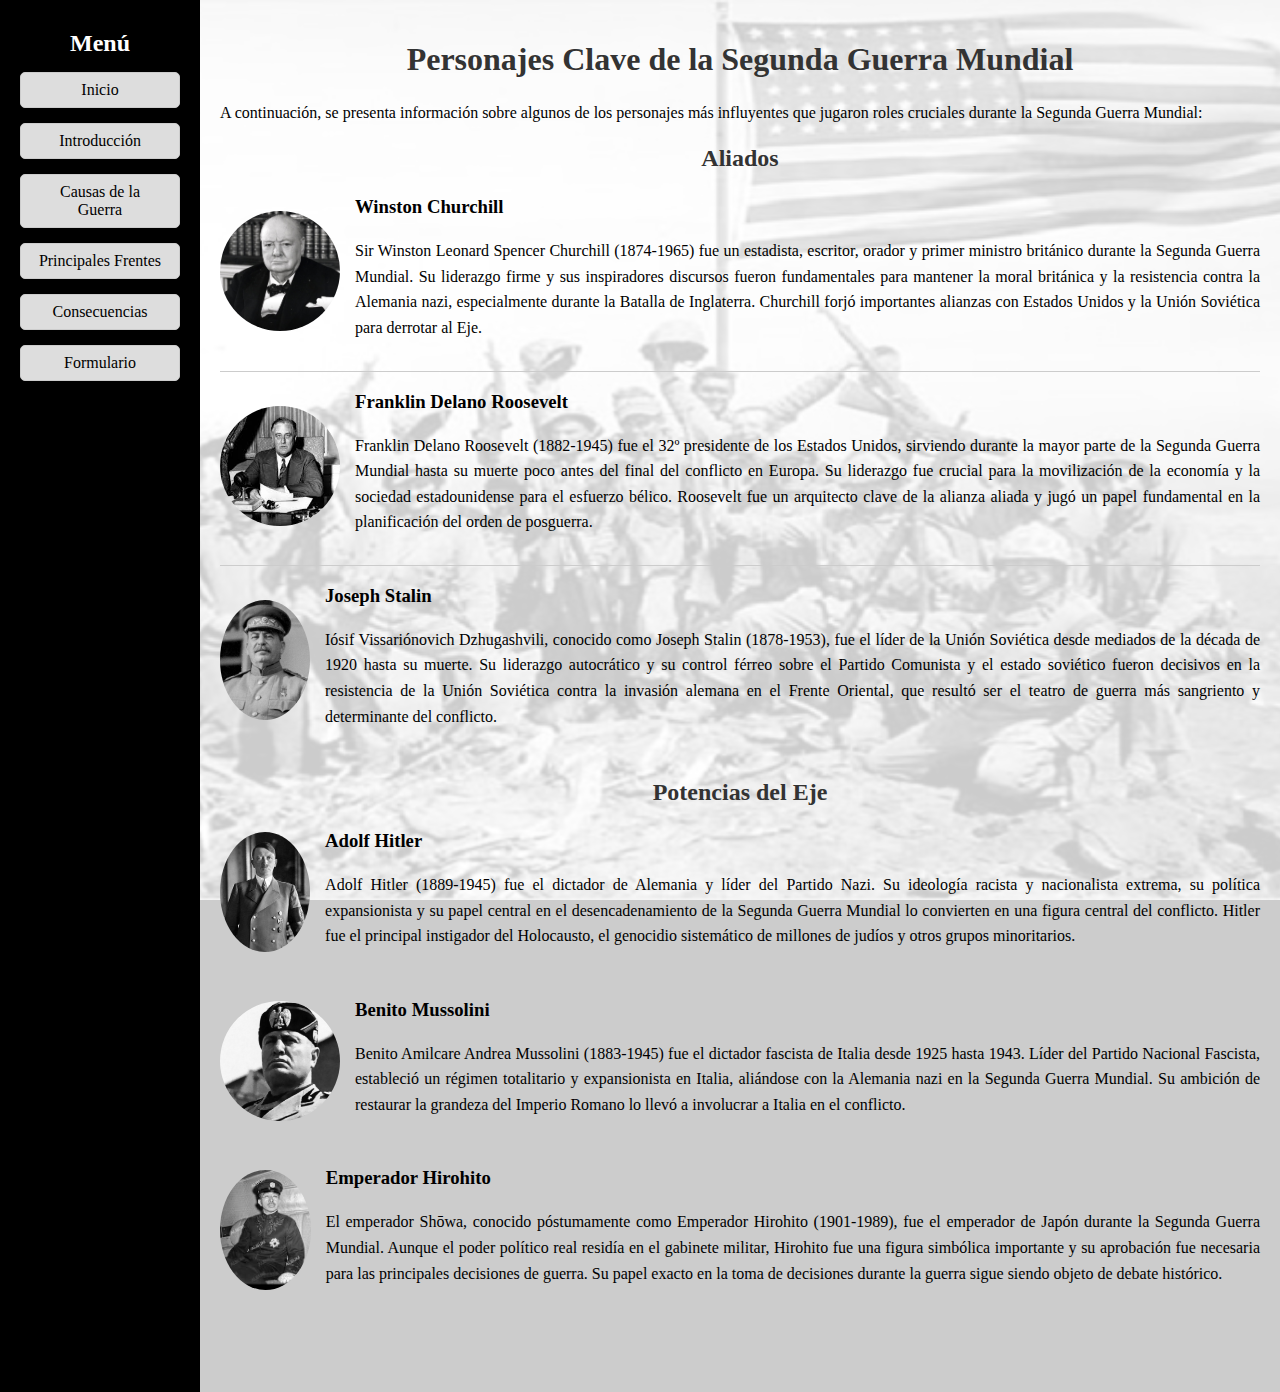
<file: misitiofinal/personajesclave.html>
<!DOCTYPE html>
<html lang="es">
<head>
    <meta charset="UTF-8">
    <meta name="viewport" content="width=device-width, initial-scale=1.0">
    <title>Introducción - La Segunda Guerra Mundial</title>
    <link rel="stylesheet" href="css/style.css">
</head>
<body>
    <nav>
        <h2>Menú</h2>
        <ul>
            <li><a href="index.html">Inicio</a></li>
            <li><a href="introduccion.html">Introducción</a></li> 
            <li><a href="Causasdelaguerra.html">Causas de la Guerra</a></li>
            <li><a href="principalesfrentres.html">Principales Frentes</a></li>
            <li><a href="consecuenciasdelaguerra.html">Consecuencias</a></li>
            <li><a href="formulario.html">Formulario</a></li>
        </ul>
    </nav>
    <main>
        <section id="personajes-clave">
            <h1>Personajes Clave de la Segunda Guerra Mundial</h1>
            <p>A continuación, se presenta información sobre algunos de los personajes más influyentes que jugaron roles cruciales durante la Segunda Guerra Mundial:</p>
            <h2>Aliados</h2>
            <ul>
                <li class="personaje">
                    <img src="67dad090d5658db20cf7513b_Winston Churchill.jpg" alt="Winston Churchill">
                    <div class="personaje-info">
                        <h3>Winston Churchill</h3>
                        <p>Sir Winston Leonard Spencer Churchill (1874-1965) fue un estadista, escritor, orador y primer ministro británico durante la Segunda Guerra Mundial. Su liderazgo firme y sus inspiradores discursos fueron fundamentales para mantener la moral británica y la resistencia contra la Alemania nazi, especialmente durante la Batalla de Inglaterra. Churchill forjó importantes alianzas con Estados Unidos y la Unión Soviética para derrotar al Eje.</p>
                    </div>
                </li>
                <li class="personaje">
                    <img src="images.jpg" alt="Franklin D. Roosevelt">
                    <div class="personaje-info">
                        <h3>Franklin Delano Roosevelt</h3>
                        <p>Franklin Delano Roosevelt (1882-1945) fue el 32º presidente de los Estados Unidos, sirviendo durante la mayor parte de la Segunda Guerra Mundial hasta su muerte poco antes del final del conflicto en Europa. Su liderazgo fue crucial para la movilización de la economía y la sociedad estadounidense para el esfuerzo bélico. Roosevelt fue un arquitecto clave de la alianza aliada y jugó un papel fundamental en la planificación del orden de posguerra.</p>
                    </div>
                </li>
                <li class="personaje">
                    <img src="StalinCropped1943.jpg" alt="Joseph Stalin">
                    <div class="personaje-info">
                        <h3>Joseph Stalin</h3>
                        <p>Iósif Vissariónovich Dzhugashvili, conocido como Joseph Stalin (1878-1953), fue el líder de la Unión Soviética desde mediados de la década de 1920 hasta su muerte. Su liderazgo autocrático y su control férreo sobre el Partido Comunista y el estado soviético fueron decisivos en la resistencia de la Unión Soviética contra la invasión alemana en el Frente Oriental, que resultó ser el teatro de guerra más sangriento y determinante del conflicto.</p>
                    </div>
                </li>
            </ul>
            <h2>Potencias del Eje</h2>
            <ul>
                <li class="personaje">
                    <img src="adolffffffff.jpg" alt="Adolf Hitler">
                    <div class="personaje-info">
                        <h3>Adolf Hitler</h3>
                        <p>Adolf Hitler (1889-1945) fue el dictador de Alemania y líder del Partido Nazi. Su ideología racista y nacionalista extrema, su política expansionista y su papel central en el desencadenamiento de la Segunda Guerra Mundial lo convierten en una figura central del conflicto. Hitler fue el principal instigador del Holocausto, el genocidio sistemático de millones de judíos y otros grupos minoritarios.</p>
                    </div>
                </li>
                <li class="personaje">
                    <img src="download.jpg" alt="Benito Mussolini">
                    <div class="personaje-info">
                        <h3>Benito Mussolini</h3>
                        <p>Benito Amilcare Andrea Mussolini (1883-1945) fue el dictador fascista de Italia desde 1925 hasta 1943. Líder del Partido Nacional Fascista, estableció un régimen totalitario y expansionista en Italia, aliándose con la Alemania nazi en la Segunda Guerra Mundial. Su ambición de restaurar la grandeza del Imperio Romano lo llevó a involucrar a Italia en el conflicto.</p>
                    </div>
                </li>
                <li class="personaje">
                    <img src="images (1).jpg" alt="Hirohito">
                    <div class="personaje-info">
                        <h3>Emperador Hirohito</h3>
                        <p>El emperador Shōwa, conocido póstumamente como Emperador Hirohito (1901-1989), fue el emperador de Japón durante la Segunda Guerra Mundial. Aunque el poder político real residía en el gabinete militar, Hirohito fue una figura simbólica importante y su aprobación fue necesaria para las principales decisiones de guerra. Su papel exacto en la toma de decisiones durante la guerra sigue siendo objeto de debate histórico.</p>
                    </div>
                </li>
            </ul>
        </section>
    </main>
</body>
</html>
</file>
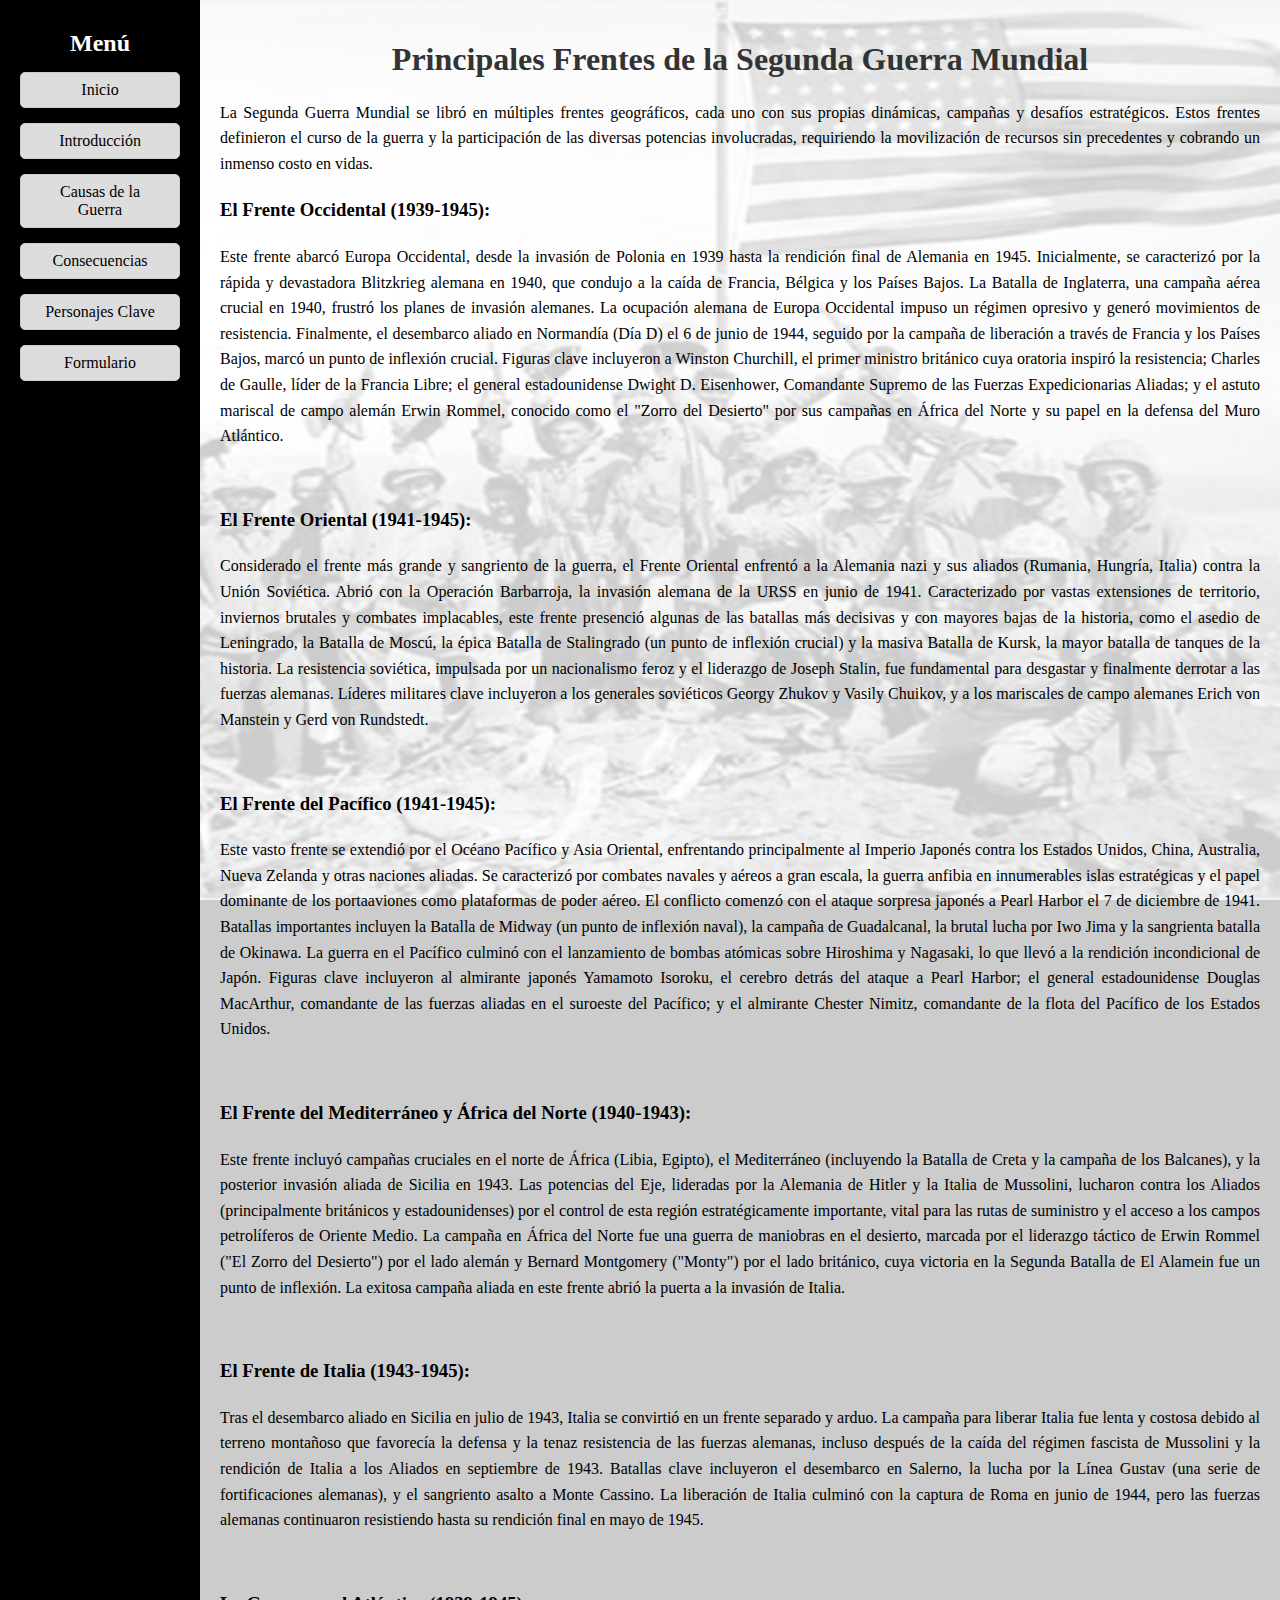
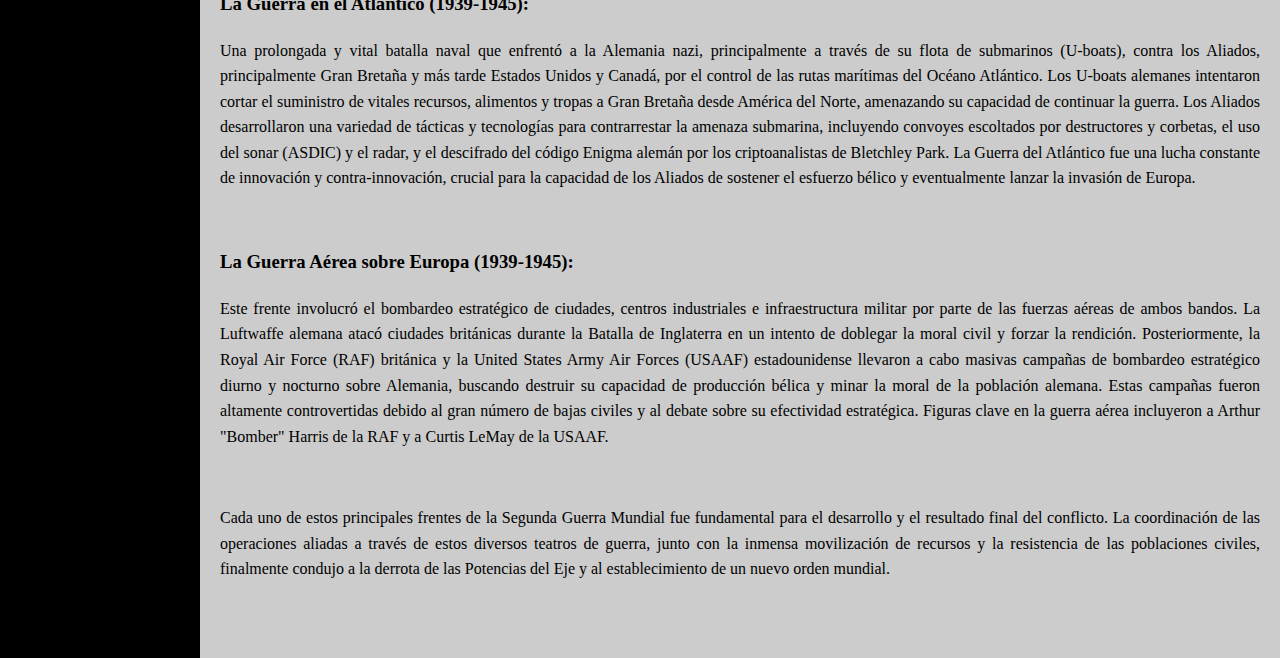
<file: misitiofinal/principalesfrentres.html>
<!DOCTYPE html>
<html lang="es">
<head>
    <meta charset="UTF-8">
    <meta name="viewport" content="width=device-width, initial-scale=1.0">
    <title>Introducción - La Segunda Guerra Mundial</title>
    <link rel="stylesheet" href="css/style.css">
</head>
<body>
    <nav>
        <h2>Menú</h2>
        <ul>
            <li><a href="index.html">Inicio</a></li>
            <li><a href="introduccion.html">Introducción</a></li> 
            <li><a href="Causasdelaguerra.html">Causas de la Guerra</a></li>
            
            <li><a href="consecuenciasdelaguerra.html">Consecuencias</a></li>
            <li><a href="personajesclave.html">Personajes Clave</a></li>
            <li><a href="formulario.html">Formulario</a></li>
        </ul>
    </nav>

    <main>
    <section id="principales-frentes">
        <h1>Principales Frentes de la Segunda Guerra Mundial</h1>
        <p>La Segunda Guerra Mundial se libró en múltiples frentes geográficos, cada uno con sus propias dinámicas, campañas y desafíos estratégicos. Estos frentes definieron el curso de la guerra y la participación de las diversas potencias involucradas, requiriendo la movilización de recursos sin precedentes y cobrando un inmenso costo en vidas.</p>
        <ul>
            <li>
                <h3>El Frente Occidental (1939-1945):</h3>
                <p>Este frente abarcó Europa Occidental, desde la invasión de Polonia en 1939 hasta la rendición final de Alemania en 1945. Inicialmente, se caracterizó por la rápida y devastadora Blitzkrieg alemana en 1940, que condujo a la caída de Francia, Bélgica y los Países Bajos. La Batalla de Inglaterra, una campaña aérea crucial en 1940, frustró los planes de invasión alemanes. La ocupación alemana de Europa Occidental impuso un régimen opresivo y generó movimientos de resistencia. Finalmente, el desembarco aliado en Normandía (Día D) el 6 de junio de 1944, seguido por la campaña de liberación a través de Francia y los Países Bajos, marcó un punto de inflexión crucial. Figuras clave incluyeron a Winston Churchill, el primer ministro británico cuya oratoria inspiró la resistencia; Charles de Gaulle, líder de la Francia Libre; el general estadounidense Dwight D. Eisenhower, Comandante Supremo de las Fuerzas Expedicionarias Aliadas; y el astuto mariscal de campo alemán Erwin Rommel, conocido como el "Zorro del Desierto" por sus campañas en África del Norte y su papel en la defensa del Muro Atlántico.</p>
            </li>
            <li>
                <h3>El Frente Oriental (1941-1945):</h3>
                <p>Considerado el frente más grande y sangriento de la guerra, el Frente Oriental enfrentó a la Alemania nazi y sus aliados (Rumania, Hungría, Italia) contra la Unión Soviética. Abrió con la Operación Barbarroja, la invasión alemana de la URSS en junio de 1941. Caracterizado por vastas extensiones de territorio, inviernos brutales y combates implacables, este frente presenció algunas de las batallas más decisivas y con mayores bajas de la historia, como el asedio de Leningrado, la Batalla de Moscú, la épica Batalla de Stalingrado (un punto de inflexión crucial) y la masiva Batalla de Kursk, la mayor batalla de tanques de la historia. La resistencia soviética, impulsada por un nacionalismo feroz y el liderazgo de Joseph Stalin, fue fundamental para desgastar y finalmente derrotar a las fuerzas alemanas. Líderes militares clave incluyeron a los generales soviéticos Georgy Zhukov y Vasily Chuikov, y a los mariscales de campo alemanes Erich von Manstein y Gerd von Rundstedt.</p>
            </li>
            <li>
                <h3>El Frente del Pacífico (1941-1945):</h3>
                <p>Este vasto frente se extendió por el Océano Pacífico y Asia Oriental, enfrentando principalmente al Imperio Japonés contra los Estados Unidos, China, Australia, Nueva Zelanda y otras naciones aliadas. Se caracterizó por combates navales y aéreos a gran escala, la guerra anfibia en innumerables islas estratégicas y el papel dominante de los portaaviones como plataformas de poder aéreo. El conflicto comenzó con el ataque sorpresa japonés a Pearl Harbor el 7 de diciembre de 1941. Batallas importantes incluyen la Batalla de Midway (un punto de inflexión naval), la campaña de Guadalcanal, la brutal lucha por Iwo Jima y la sangrienta batalla de Okinawa. La guerra en el Pacífico culminó con el lanzamiento de bombas atómicas sobre Hiroshima y Nagasaki, lo que llevó a la rendición incondicional de Japón. Figuras clave incluyeron al almirante japonés Yamamoto Isoroku, el cerebro detrás del ataque a Pearl Harbor; el general estadounidense Douglas MacArthur, comandante de las fuerzas aliadas en el suroeste del Pacífico; y el almirante Chester Nimitz, comandante de la flota del Pacífico de los Estados Unidos.</p>
            </li>
            <li>
                <h3>El Frente del Mediterráneo y África del Norte (1940-1943):</h3>
                <p>Este frente incluyó campañas cruciales en el norte de África (Libia, Egipto), el Mediterráneo (incluyendo la Batalla de Creta y la campaña de los Balcanes), y la posterior invasión aliada de Sicilia en 1943. Las potencias del Eje, lideradas por la Alemania de Hitler y la Italia de Mussolini, lucharon contra los Aliados (principalmente británicos y estadounidenses) por el control de esta región estratégicamente importante, vital para las rutas de suministro y el acceso a los campos petrolíferos de Oriente Medio. La campaña en África del Norte fue una guerra de maniobras en el desierto, marcada por el liderazgo táctico de Erwin Rommel ("El Zorro del Desierto") por el lado alemán y Bernard Montgomery ("Monty") por el lado británico, cuya victoria en la Segunda Batalla de El Alamein fue un punto de inflexión. La exitosa campaña aliada en este frente abrió la puerta a la invasión de Italia.</p>
            </li>
            <li>
                <h3>El Frente de Italia (1943-1945):</h3>
                <p>Tras el desembarco aliado en Sicilia en julio de 1943, Italia se convirtió en un frente separado y arduo. La campaña para liberar Italia fue lenta y costosa debido al terreno montañoso que favorecía la defensa y la tenaz resistencia de las fuerzas alemanas, incluso después de la caída del régimen fascista de Mussolini y la rendición de Italia a los Aliados en septiembre de 1943. Batallas clave incluyeron el desembarco en Salerno, la lucha por la Línea Gustav (una serie de fortificaciones alemanas), y el sangriento asalto a Monte Cassino. La liberación de Italia culminó con la captura de Roma en junio de 1944, pero las fuerzas alemanas continuaron resistiendo hasta su rendición final en mayo de 1945.</p>
            </li>
            <li>
                <h3>La Guerra en el Atlántico (1939-1945):</h3>
                <p>Una prolongada y vital batalla naval que enfrentó a la Alemania nazi, principalmente a través de su flota de submarinos (U-boats), contra los Aliados, principalmente Gran Bretaña y más tarde Estados Unidos y Canadá, por el control de las rutas marítimas del Océano Atlántico. Los U-boats alemanes intentaron cortar el suministro de vitales recursos, alimentos y tropas a Gran Bretaña desde América del Norte, amenazando su capacidad de continuar la guerra. Los Aliados desarrollaron una variedad de tácticas y tecnologías para contrarrestar la amenaza submarina, incluyendo convoyes escoltados por destructores y corbetas, el uso del sonar (ASDIC) y el radar, y el descifrado del código Enigma alemán por los criptoanalistas de Bletchley Park. La Guerra del Atlántico fue una lucha constante de innovación y contra-innovación, crucial para la capacidad de los Aliados de sostener el esfuerzo bélico y eventualmente lanzar la invasión de Europa.</p>
            </li>
            <li>
                <h3>La Guerra Aérea sobre Europa (1939-1945):</h3>
                <p>Este frente involucró el bombardeo estratégico de ciudades, centros industriales e infraestructura militar por parte de las fuerzas aéreas de ambos bandos. La Luftwaffe alemana atacó ciudades británicas durante la Batalla de Inglaterra en un intento de doblegar la moral civil y forzar la rendición. Posteriormente, la Royal Air Force (RAF) británica y la United States Army Air Forces (USAAF) estadounidense llevaron a cabo masivas campañas de bombardeo estratégico diurno y nocturno sobre Alemania, buscando destruir su capacidad de producción bélica y minar la moral de la población alemana. Estas campañas fueron altamente controvertidas debido al gran número de bajas civiles y al debate sobre su efectividad estratégica. Figuras clave en la guerra aérea incluyeron a Arthur "Bomber" Harris de la RAF y a Curtis LeMay de la USAAF.</p>
            </li>
        </ul>
        <p>Cada uno de estos principales frentes de la Segunda Guerra Mundial fue fundamental para el desarrollo y el resultado final del conflicto. La coordinación de las operaciones aliadas a través de estos diversos teatros de guerra, junto con la inmensa movilización de recursos y la resistencia de las poblaciones civiles, finalmente condujo a la derrota de las Potencias del Eje y al establecimiento de un nuevo orden mundial.</p>
    </section>
</main>
</body>
</html>
</file>
<file: misitiofinal/css/style.css>
/* Estilos generales del body */
body {
    font-family: 'Times New Roman', serif; /* Priorizando Times New Roman */
    margin: 0;
    padding: 0;
    color: #000; /* Predominantemente negro para el texto */
    background-color: #000; /* Fondo negro de respaldo (si la imagen falla) */
    background-image: url('arton79216.jpg'); /* Ruta de la imagen de fondo */
    background-size: cover; /* Cubre todo el fondo */
    background-repeat: no-repeat; /* No repetir la imagen */
    background-position: center center; /* Centra la imagen */
    background-attachment: fixed; /* Fija la imagen al fondo */
}

/* Estilos para el encabezado (header) */
header {
    background-color: #33333338;
    color: #fff;
    padding: 20px;
    text-align: center;
    display: flex;
    align-items: center;
    justify-content: center;
    z-index: 100; /* Asegura que el header esté por encima de otros elementos */
    box-sizing: border-box; /* Para un manejo más intuitivo del modelo de caja */
    width: 100%; /* Ocupa todo el ancho del main */
}

header .logo-container {
    display: flex;
    align-items: center;
    margin-right: 20px;
}

header .logo-container img {
    height: 80px;
}

header h1 {
    margin: 0;
    font-size: 2em;
}

/* Estilos para la barra de navegación (nav) */
nav {
    background-color: #000; /* Fondo negro para el menú */
    color: #fff; /* Texto blanco para el menú */
    padding: 20px;
    width: 200px;
    min-height: 100vh; /* La barra lateral ocupa toda la altura */
    display: flex;
    flex-direction: column;
    align-items: center;
    position: fixed; /* Fija la barra de navegación a la izquierda */
    top: 0;
    left: 0;
    box-sizing: border-box; /* Para un manejo más intuitivo del modelo de caja */
}

nav h2 {
    color: #fff;
    text-align: center;
    margin-top: 10px;
    margin-bottom: 15px;
}

nav ul {
    list-style: none;
    padding: 0;
    margin: 0;
    width: 100%;
}

nav ul li {
    margin-bottom: 15px; /* Mayor margen para el menú de personajes clave */
}

nav ul li a {
    display: block;
    color: #000; /* Letra negra para los enlaces del menú */
    text-decoration: none;
    padding: 8px 15px;
    border-radius: 5px;
    background-color: #ddd;
    transition: background-color 0.3s ease;
    border: 1px solid #ccc;
    text-align: center;
    box-sizing: border-box; /* Para un manejo más intuitivo del modelo de caja */
}

nav ul li a:hover {
    background-color: #bbb;
}

/* Estilos para el contenedor del logo dentro del nav */
nav .logo-container {
    display: flex;
    flex-direction: column;
    align-items: center;
    margin-bottom: 20px;
    width: 100%;
    padding-top: 20px;
    box-sizing: border-box; /* Para un manejo más intuitivo del modelo de caja */
}

nav .logo-container img {
    height: auto;
    max-height: 150px;
    width: auto;
    display: block;
    margin-bottom: 10px;
    box-sizing: border-box; /* Para un manejo más intuitivo del modelo de caja */
}

/* Estilos para el contenedor principal del contenido */
main {
    padding: 20px;
    flex-grow: 1; /* El contenido principal ocupa el espacio restante */
    background-color: rgba(255, 255, 255, 0.8); /* Fondo semitransparente para el contenido */
    color: #000; /* Predominantemente negro para el texto del contenido */
    margin-left: 200px; /* Espacio para la barra de navegación fija */
    display: flex;
    flex-direction: column; /* Permite apilar header, contenido y footer dentro de main */
    align-items: stretch; /* Estira los elementos hijos (header, sections, footer) */
    box-sizing: border-box; /* Asegura que el padding no afecte el ancho total */
    min-height: calc(100vh - /* Altura estimada del header y footer */ 60px); /* Asegura una altura mínima */
}

/* Estilos para las secciones dentro de main */
main > section {
    width: 100%; /* Las secciones ocupan todo el ancho disponible del main */
    margin-bottom: 20px;
    box-sizing: border-box; /* Asegura que el padding no afecte el ancho total */
}

main > section:last-child {
    margin-bottom: 40px; /* Dar espacio al footer */
}

/* Estilos para los títulos dentro de main */
main h1 {
    color: #333; /* Un tono de gris para el h1 */
    text-align: center;
    box-sizing: border-box; /* Para un manejo más intuitivo del modelo de caja */
    width: 100%; /* Ocupa todo el ancho del main */
}

main h2 {
    color: #333; /* Un tono de gris para el h2 general */
    text-align: center;
    box-sizing: border-box; /* Para un manejo más intuitivo del modelo de caja */
    width: 100%; /* Ocupa todo el ancho del main */
}

/* Estilos para los párrafos dentro de main */
main p {
    line-height: 1.6;
    text-align: justify;
    color: #000; /* Texto negro para los párrafos */
    box-sizing: border-box; /* Para un manejo más intuitivo del modelo de caja */
    width: 100%; /* Ocupa todo el ancho del main */
}

/* Estilos para las listas dentro de main */
main ul {
    list-style: none;
    padding-left: 0;
    line-height: 1.6;
    text-align: justify;
    box-sizing: border-box; /* Para un manejo más intuitivo del modelo de caja */
    width: 100%; /* Ocupa todo el ancho del main */
}

main li {
    margin-bottom: 20px;
    padding-bottom: 20px;
    box-sizing: border-box; /* Para un manejo más intuitivo del modelo de caja */
    width: 100%; /* Ocupa todo el ancho del main */
}

/* Estilos específicos para la lista de personajes clave */
#personajes-clave ul li {
    border-bottom: 1px solid #ccc;
}

#personajes-clave ul li:last-child {
    border-bottom: none;
}

li.personaje {
    display: flex;
    align-items: center;
    margin-bottom: 15px;
}

li.personaje img {
    width: 120px;
    height: 120px;
    border-radius: 50%;
    margin-right: 15px;
    object-fit: cover;
}

.personaje-info {
    flex-grow: 1;
}

.personaje-info h3 {
    margin-top: 0;
    margin-bottom: 5px;
}

.personaje-info p {
    margin-bottom: 10px;
}

/* Estilos para el formulario */
form {
    background-color: white;
    border-radius: 8px;
    box-shadow: 0 4px 8px rgba(0, 0, 0, 0.1);
    max-width: 500px;
    padding: 15px;
    width: 100%;
    margin: 20px auto;
    box-sizing: border-box; /* Asegúrate de que el padding no afecte el ancho */
}

label {
    display: block;
    margin-bottom: 5px;
    font-weight: bold;
    color: #333;
}

input,
select,
textarea,
button {
    width: 100%;
    margin-bottom: 15px;
    padding: 10px;
    border: 1px solid #ccc;
    border-radius: 5px;
    font-size: 16px;
    box-sizing: border-box; /* Asegúrate de que el padding no afecte el ancho */
}

textarea {
    resize: none;
}

button {
    background-color: #4caf50;
    color: rgb(245, 242, 242);
    font-weight: bold;
    cursor: pointer;
    border: none;
}

button:hover {
    background-color: #12696d;
}

/* Estilos para el pie de página (footer) */
footer {
    background-color: #333;
    color: #fff;
    padding: 10px;
    text-align: center;
    width: 100%; /* Para que el footer ocupe todo el ancho del main */
    z-index: 100; /* Asegura que el footer esté por encima de otros elementos */
    margin-top: auto; /* Empuja el footer hacia la parte inferior del main */
    box-sizing: border-box; /* Para un manejo más intuitivo del modelo de caja */
}

/* Media query para pantallas más pequeñas */
@media (max-width: 768px) {
    body {
        flex-direction: column; /* Apila los elementos en pantallas pequeñas */
        align-items: stretch; /* Estira los elementos para ocupar el ancho */
    }

    nav {
        width: 100%;
        min-height: auto;
        flex-direction: row; /* Muestra el menú horizontalmente */
        align-items: center;
        justify-content: space-around; /* Distribuye el espacio entre los elementos del menú */
        padding: 10px;
        flex-wrap: wrap; /* Permite que los elementos del menú se envuelvan */
        position: static; /* La barra de navegación fluye con el contenido */
    }

    nav .logo-container {
        flex-basis: 100%; /* El logo ocupa todo el ancho en pantallas pequeñas */
        margin-bottom: 10px;
        padding-top: 0;
        align-items: center;
    }

    nav ul {
        display: flex;
        width: 100%;
        justify-content: space-around;
        padding: 0;
        margin-top: 10px;
    }

    nav ul li {
        margin-bottom: 0;
    }

    main {
        align-items: stretch; /* Estira el contenido principal */
        align-items: flex-start; /* Alinea el contenido al inicio en pantallas pequeñas */
        margin-left: 0; /* Elimina el margen para la barra lateral */
    }

    main > section {
        width: 95%;
    }

    form {
        padding: 10px;
    }

    input,
    select,
    textarea,
    button {
        font-size: 14px;
    }
}

/* Estilos para tablas */
table {
    width: 100%;
    border-collapse: collapse;
    margin-top: 20px;
    font-family: 'Times New Roman', serif;
}

th,
td {
    border: 1px solid #ccc;
    padding: 8px;
    text-align: left;
    font-family: 'Times New Roman', serif;
    text-align: justify;
}

th {
    background-color: #f2f2f2;
}
</file>
